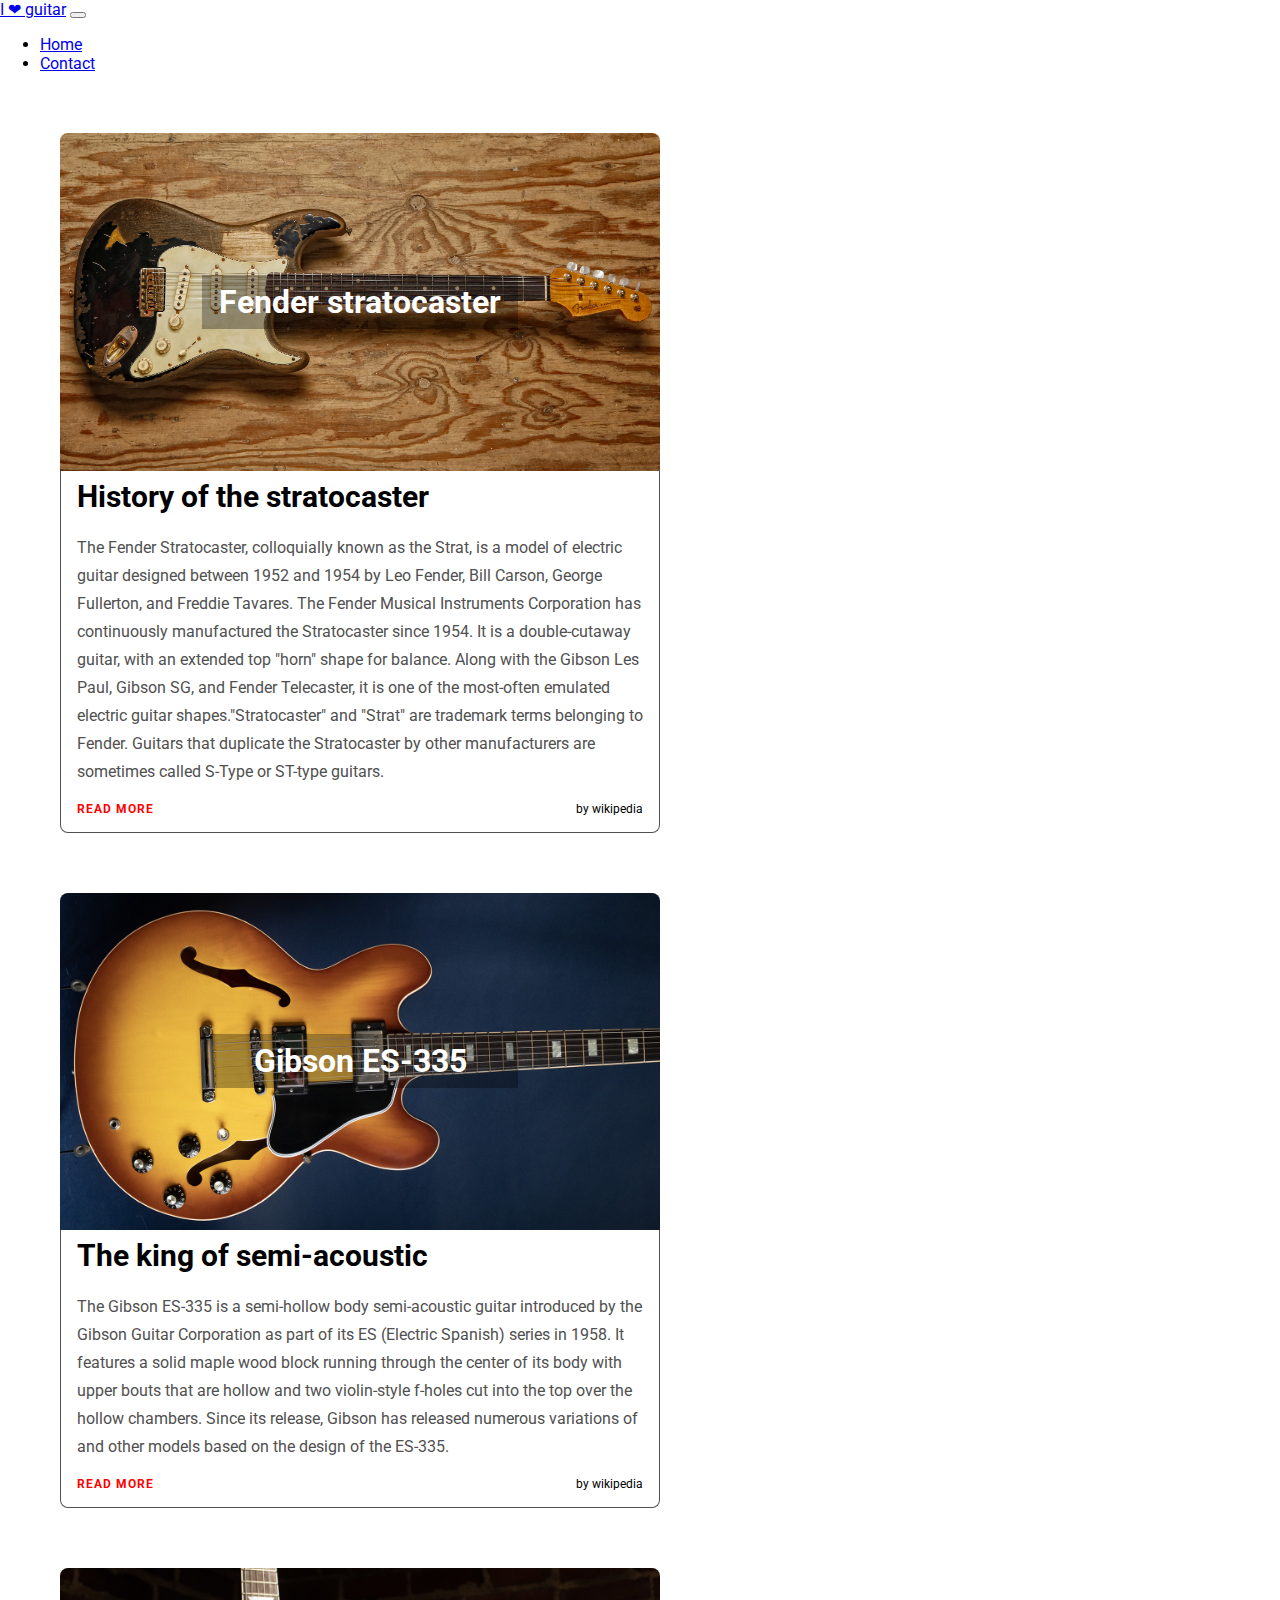
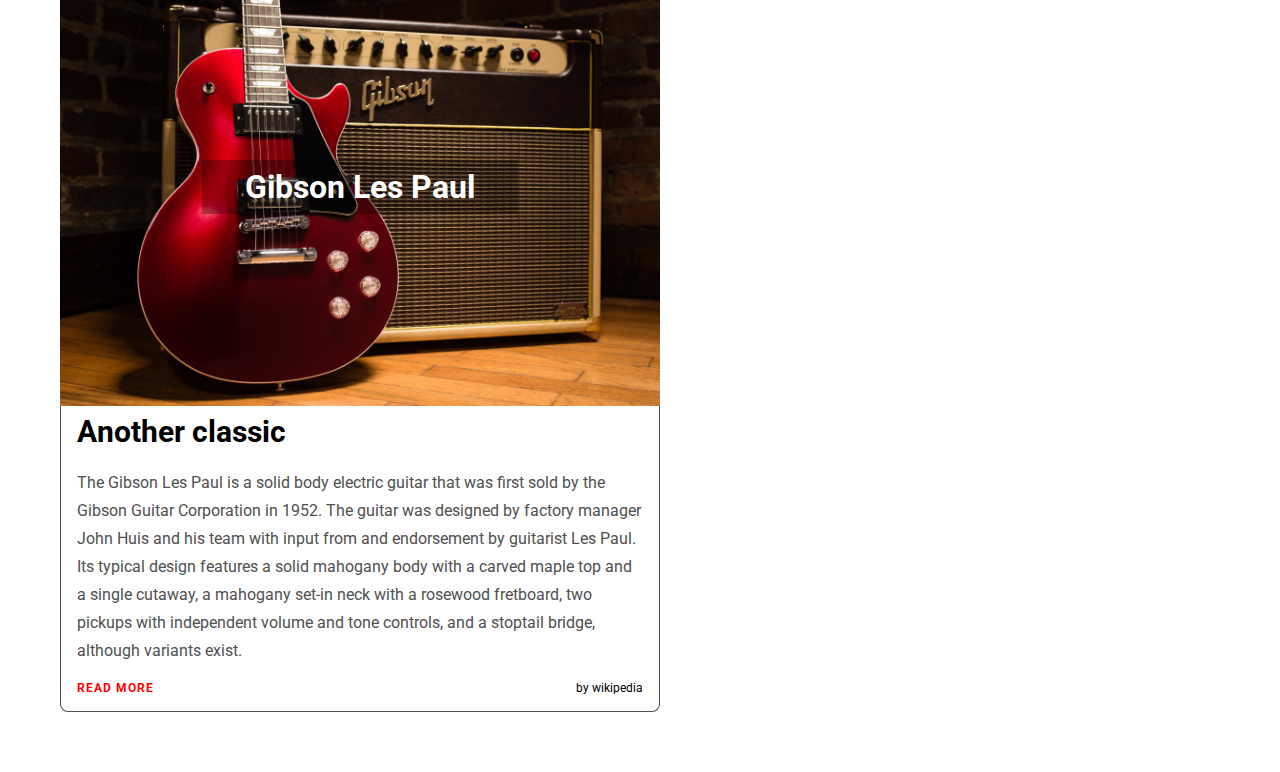
<file: index.html>
<!DOCTYPE html>
<html>
  
    <head>
        <meta charset="utf-8">
        <meta name="viewport" content="width=device-width, initial-scale=1">
        <link rel="stylesheet" href="./style.css"/>
        <link rel="preconnect" href="https://fonts.googleapis.com">
        <link rel="preconnect" href="https://fonts.gstatic.com" crossorigin>
        <link href="https://fonts.googleapis.com/css2?family=Roboto&display=swap" rel="stylesheet">
        <title>Homepage</title>
        <link href="https://cdn.jsdelivr.net/npm/bootstrap@5.3.2/dist/css/bootstrap.min.css" rel="stylesheet" integrity="sha384-T3c6CoIi6uLrA9TneNEoa7RxnatzjcDSCmG1MXxSR1GAsXEV/Dwwykc2MPK8M2HN" crossorigin="anonymous">

    </head>

    <body>
        <nav class="navbar bg-dark border-bottom border-body navbar-expand-lg" data-bs-theme="dark">
            <div class="container-fluid">
              <a class="navbar-brand" href="#">I ❤ guitar</a>
              <button class="navbar-toggler" type="button" data-bs-toggle="collapse" data-bs-target="#navbarNav" aria-controls="navbarNav" aria-expanded="false" aria-label="Toggle navigation">
                <span class="navbar-toggler-icon"></span>
              </button>
              <div class="collapse navbar-collapse" id="navbarNav">
                <ul class="navbar-nav">
                  <li class="nav-item">
                    <a class="nav-link active" aria-current="page" href="#">Home</a>
                  </li>
                  <li class="nav-item">
                    <a class="nav-link" href="./contact.html">Contact</a>
                  </li>
                </ul>
              </div>
            </div>
          </nav>
    
        <div class="wrapper">   
            <div class="title-wrapper">
                <img src="./assets/stratocaster.jpg" class="main-img"/>
                <h1 class="title">Fender stratocaster</h1>
            </div>
            <div class="content">
                <h2 class="subtitle">History of the stratocaster</h2>
                <p class="description">The Fender Stratocaster, colloquially known as the Strat, is a model of electric guitar designed between 1952 and 1954 by Leo Fender, Bill Carson, George Fullerton, and Freddie Tavares. The Fender Musical Instruments Corporation has continuously manufactured the Stratocaster since 1954. It is a double-cutaway guitar, with an extended top "horn" shape for balance. Along with the Gibson Les Paul, Gibson SG, and Fender Telecaster, it is one of the most-often emulated electric guitar shapes."Stratocaster" and "Strat" are trademark terms belonging to Fender. Guitars that duplicate the Stratocaster by other manufacturers are sometimes called S-Type or ST-type guitars.</p>
                <div class="signature">
                    <a href="https://fr.wikipedia.org/wiki/Fender_Stratocaster" target="_blank" class="link">read more</a>
                    <span>by wikipedia</span>
                </div>
            </div>
        </div>

        <div class="wrapper">   
          <div class="title-wrapper">
              <img src="./assets/Gibson-ES-335.jpg" class="main-img"/>
              <h1 class="title">Gibson ES-335</h1>
          </div>
          <div class="content">
              <h2 class="subtitle">The king of semi-acoustic</h2>
              <p class="description">The Gibson ES-335 is a semi-hollow body semi-acoustic guitar introduced by the Gibson Guitar Corporation as part of its ES (Electric Spanish) series in 1958. It features a solid maple wood block running through the center of its body with upper bouts that are hollow and two violin-style f-holes cut into the top over the hollow chambers. Since its release, Gibson has released numerous variations of and other models based on the design of the ES-335.</p>
              <div class="signature">
                  <a href="https://en.wikipedia.org/wiki/Gibson_ES-335" target="_blank" class="link">read more</a>
                  <span>by wikipedia</span>
              </div>
          </div>
        </div>

        <div class="wrapper">   
          <div class="title-wrapper">
              <img src="./assets/Gibson-Les-Paul.jpg" class="main-img"/>
              <h1 class="title">Gibson Les Paul</h1>
          </div>
          <div class="content">
              <h2 class="subtitle">Another classic</h2>
              <p class="description">The Gibson Les Paul is a solid body electric guitar that was first sold by the Gibson Guitar Corporation in 1952. The guitar was designed by factory manager John Huis and his team with input from and endorsement by guitarist Les Paul. Its typical design features a solid mahogany body with a carved maple top and a single cutaway, a mahogany set-in neck with a rosewood fretboard, two pickups with independent volume and tone controls, and a stoptail bridge, although variants exist. </p>
              <div class="signature">
                  <a href="https://fr.wikipedia.org/wiki/Gibson_Les_Paul" target="_blank" class="link">read more</a>
                  <span>by wikipedia</span>
              </div>
          </div>
        </div>

        <script src="https://cdn.jsdelivr.net/npm/bootstrap@5.3.2/dist/js/bootstrap.bundle.min.js" integrity="sha384-C6RzsynM9kWDrMNeT87bh95OGNyZPhcTNXj1NW7RuBCsyN/o0jlpcV8Qyq46cDfL" crossorigin="anonymous"></script>
    </body>
</html>
</file>
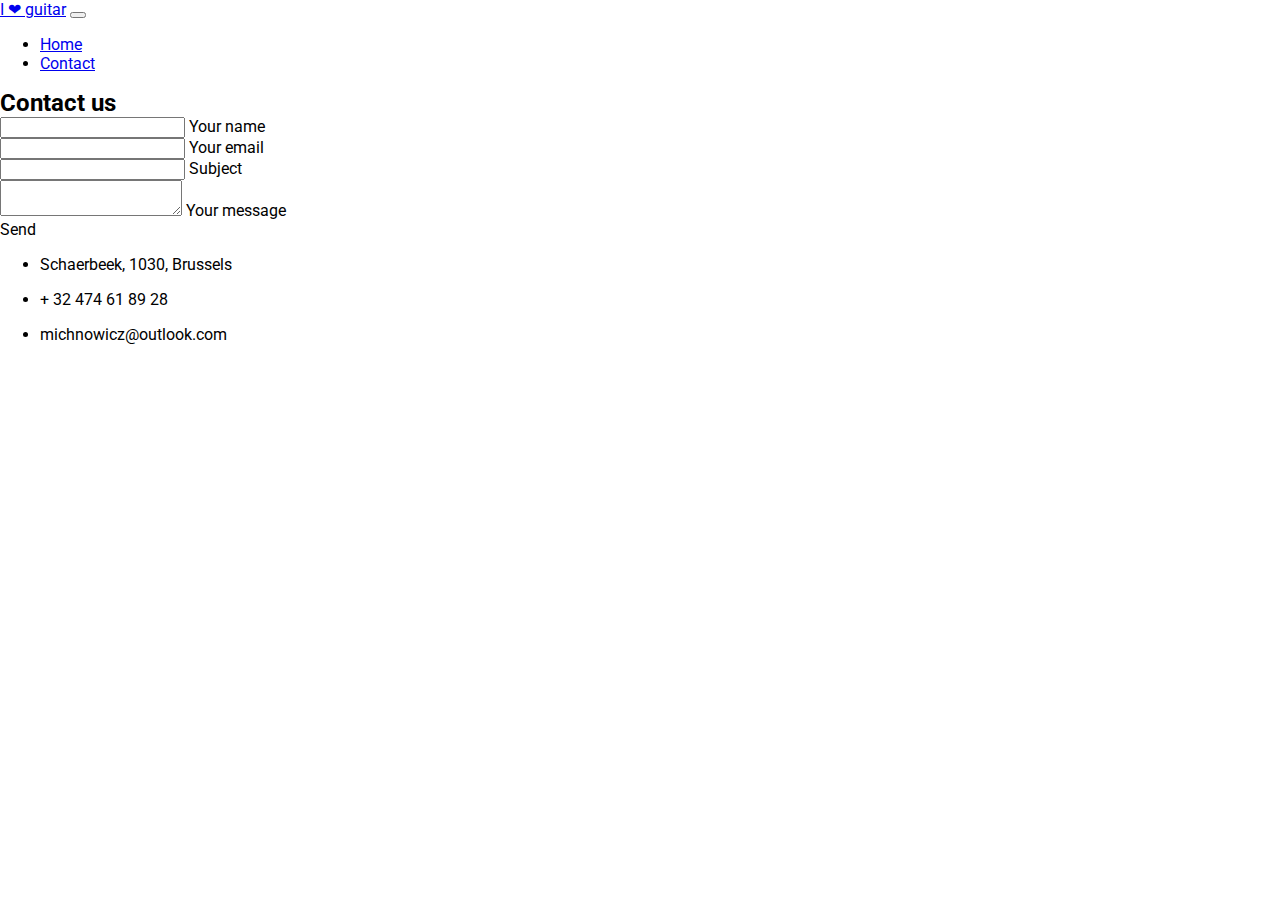
<file: contact.html>
<!DOCTYPE html>
<html>
    <head>
        <meta charset="utf-8">
        <meta name="viewport" content="width=device-width, initial-scale=1">
        <link rel="stylesheet" href="./style.css"/>
        <link rel="preconnect" href="https://fonts.googleapis.com">
        <link rel="preconnect" href="https://fonts.gstatic.com" crossorigin>
        <link href="https://fonts.googleapis.com/css2?family=Roboto&display=swap" rel="stylesheet">
        <title>Homepage</title>
        <link href="https://cdn.jsdelivr.net/npm/bootstrap@5.3.2/dist/css/bootstrap.min.css" rel="stylesheet" integrity="sha384-T3c6CoIi6uLrA9TneNEoa7RxnatzjcDSCmG1MXxSR1GAsXEV/Dwwykc2MPK8M2HN" crossorigin="anonymous">

    </head>

    <body>
        <nav class="navbar bg-dark border-bottom border-body navbar-expand-lg" data-bs-theme="dark">
            <div class="container-fluid">
              <a class="navbar-brand" href="#">I ❤ guitar</a>
              <button class="navbar-toggler" type="button" data-bs-toggle="collapse" data-bs-target="#navbarNav" aria-controls="navbarNav" aria-expanded="false" aria-label="Toggle navigation">
                <span class="navbar-toggler-icon"></span>
              </button>
              <div class="collapse navbar-collapse" id="navbarNav">
                <ul class="navbar-nav">
                  <li class="nav-item">
                    <a class="nav-link" aria-current="page" href="./index.html">Home</a>
                  </li>
                  <li class="nav-item">
                    <a class="nav-link active" href="#">Contact</a>
                  </li>
                </ul>
              </div>
            </div>
        </nav>

        <section class="mb-4 container">

            <!--Section heading-->
            <h2 class="h1-responsive font-weight-bold text-center my-4">Contact us</h2>
            <!--Section description-->
        
            <div class="row">
        
                <!--Grid column-->
                <div class="col-md-9 mb-md-0 mb-5 ">
                    <form id="contact-form" name="contact-form" action="mail.php" method="POST">
        
                        <!--Grid row-->
                        <div class="row">
        
                            <!--Grid column-->
                            <div class="col-md-6">
                                <div class="md-form mb-0">
                                    <input type="text" id="name" name="name" class="form-control border border-secondary">
                                    <label for="name" class="">Your name</label>
                                </div>
                            </div>
                            <!--Grid column-->
        
                            <!--Grid column-->
                            <div class="col-md-6">
                                <div class="md-form mb-0">
                                    <input type="text" id="email" name="email" class="form-control border border-secondary">
                                    <label for="email" class="">Your email</label>
                                </div>
                            </div>
                            <!--Grid column-->
        
                        </div>
                        <!--Grid row-->
        
                        <!--Grid row-->
                        <div class="row">
                            <div class="col-md-12">
                                <div class="md-form mb-0">
                                    <input type="text" id="subject" name="subject" class="form-control border border-secondary">
                                    <label for="subject" class="">Subject</label>
                                </div>
                            </div>
                        </div>
                        <!--Grid row-->
        
                        <!--Grid row-->
                        <div class="row">
        
                            <!--Grid column-->
                            <div class="col-md-12">
        
                                <div class="md-form">
                                    <textarea type="text" id="message" name="message" rows="2" class="form-control border border-secondary"></textarea>
                                    <label for="message">Your message</label>
                                </div>
        
                            </div>
                        </div>
                        <!--Grid row-->
        
                    </form>
        
                    <div class="text-center text-md-left ">
                        <a class="btn btn-secondary" onclick="document.getElementById('contact-form').submit();">Send</a>
                    </div>
                    <div class="status"></div>
                </div>
                <!--Grid column-->
        
                <!--Grid column-->
                <div class="col-md-3 text-center ">
                    <ul class="list-unstyled mb-0 ">
                        <li><i class="fas fa-map-marker-alt fa-2x"></i>
                            <p>Schaerbeek, 1030, Brussels</p>
                        </li>
        
                        <li><i class="fas fa-phone mt-4 fa-2x"></i>
                            <p>+ 32 474 61 89 28</p>
                        </li>
        
                        <li><i class="fas fa-envelope mt-4 fa-2x"></i>
                            <p>michnowicz@outlook.com</p>
                        </li>
                    </ul>
                </div>
                <!--Grid column-->
        
            </div>
        
        </section>
 
        <script src="https://cdn.jsdelivr.net/npm/bootstrap@5.3.2/dist/js/bootstrap.bundle.min.js" integrity="sha384-C6RzsynM9kWDrMNeT87bh95OGNyZPhcTNXj1NW7RuBCsyN/o0jlpcV8Qyq46cDfL" crossorigin="anonymous"></script>
    </body>
</html>
</file>
<file: style.css>
body{
    margin: 0;
    padding: 0;
    font-family: 'Roboto', sans-serif;
}

h1,h2,h3,h4,h5,h6{
    margin:0;
}

.wrapper{
    width: 600px;
    /* background-color: rgba(238, 220, 197, 1); */
    margin: 60px;
}

.main-img{
    max-width: 100%;
    border-top-left-radius: 8px;
    border-top-right-radius: 8px;
    vertical-align: bottom;
}

.title-wrapper{
    position:relative;
}

.title{
    position:absolute;
    top: 50%;
    left: 50%;
    transform: translate(-50%, -50%);
    color: white;
    background-color: rgba(0,0,0,0.3);
    padding: 8px;
    min-width: 300px;
    text-align: center;
    margin-bottom: 0px;
    font-size: 32px;
}

.content{
    padding-left: 16px;
    padding-right: 16px;
    padding-top: 8px;
    padding-bottom: 16px;
    border-left: 1px solid #505050;
    border-right: 1px solid #505050;
    border-bottom: 1px solid #505050;
    border-bottom-left-radius: 8px;
    border-bottom-right-radius: 8px;
}

.subtitle{
    font-size: 30px;
    margin-bottom: 20px;
}

.description{
    font-size: 16px;
    line-height: 28px;
    color: #505050;
    margin-top: 0px;
}

.signature{
    display: flex;
    justify-content: space-between;
    font-size: 12px;

}

.link{
    text-decoration: none;
    color: red;
    text-transform: uppercase;
    letter-spacing: 1px;
    font-weight: bold;
}
</file>
